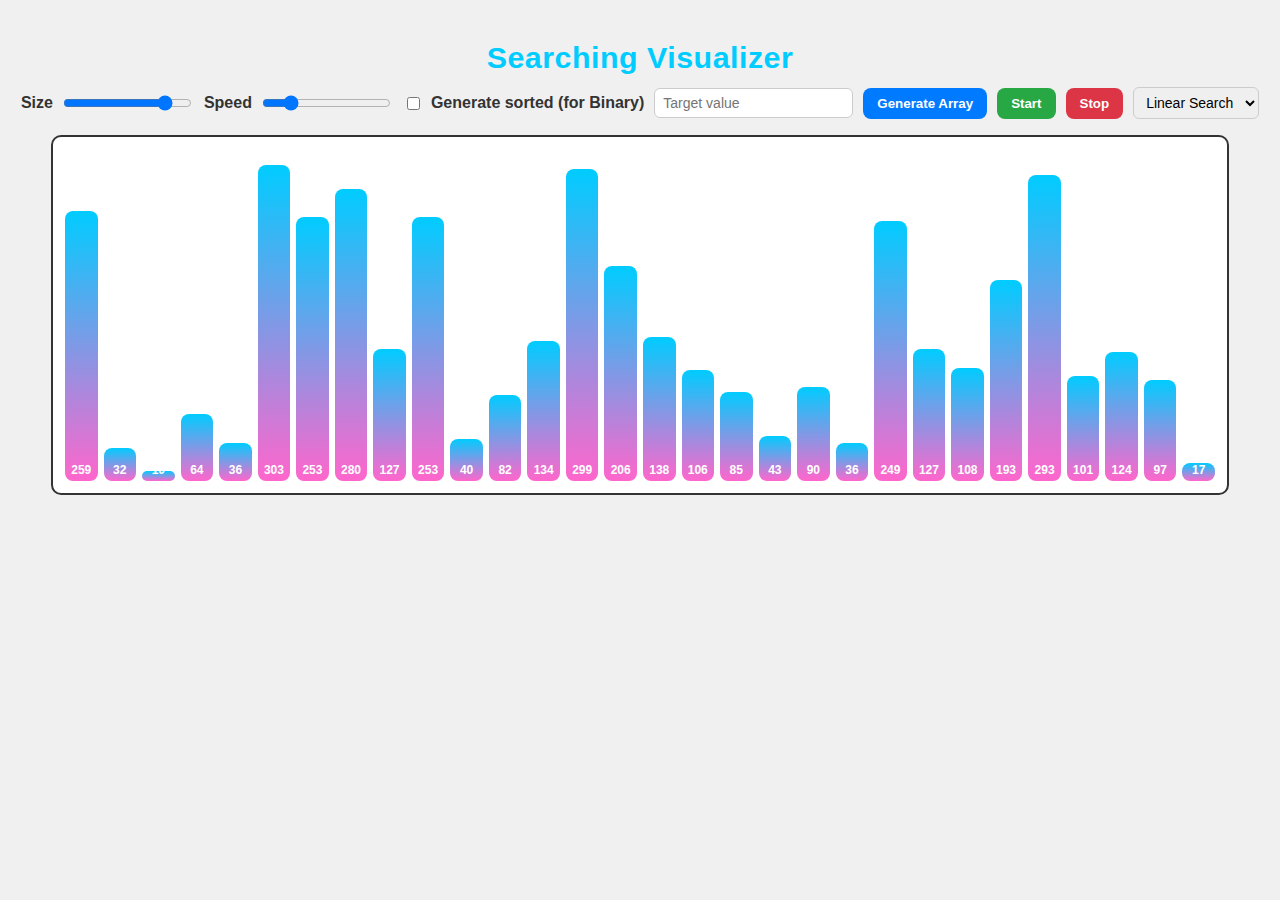
<file: Searching/searching.html>
<!doctype html>
<html lang="en">
<head>
  <meta charset="utf-8" />
  <meta name="viewport" content="width=device-width,initial-scale=1" />
  <title>Searching Visualizer</title>
  <link rel="stylesheet" href="searching.css" />
</head>
<body>
  <header>
    <h1>Searching Visualizer</h1>
  </header>

  <div class="controls">
    <div class="slider-row">
      <label for="size">Size
        <input id="size" type="range" min="5" max="60" value="30">
      </label>

      <label for="speed">Speed
        <input id="speed" type="range" min="1" max="50" value="10">
      </label>

      <label for="sortedToggle" class="small">
        <input id="sortedToggle" type="checkbox"> Generate sorted (for Binary)
      </label>
    </div>

    <div class="button-row">
      <input id="target" type="number" placeholder="Target value" />
      <button id="generateBtn" class="btn generate">Generate Array</button>
      <button id="startBtn" class="btn start">Start</button>
      <button id="stopBtn" class="btn stop">Stop</button>

      <select id="algorithm">
        <option value="linear">Linear Search</option>
        <option value="binary">Binary Search</option>
      </select>
    </div>
  </div>

  <div id="bars" class="bar-container" aria-live="polite"></div>

  <script src="searching.js"></script>
</body>
</html>
</file>
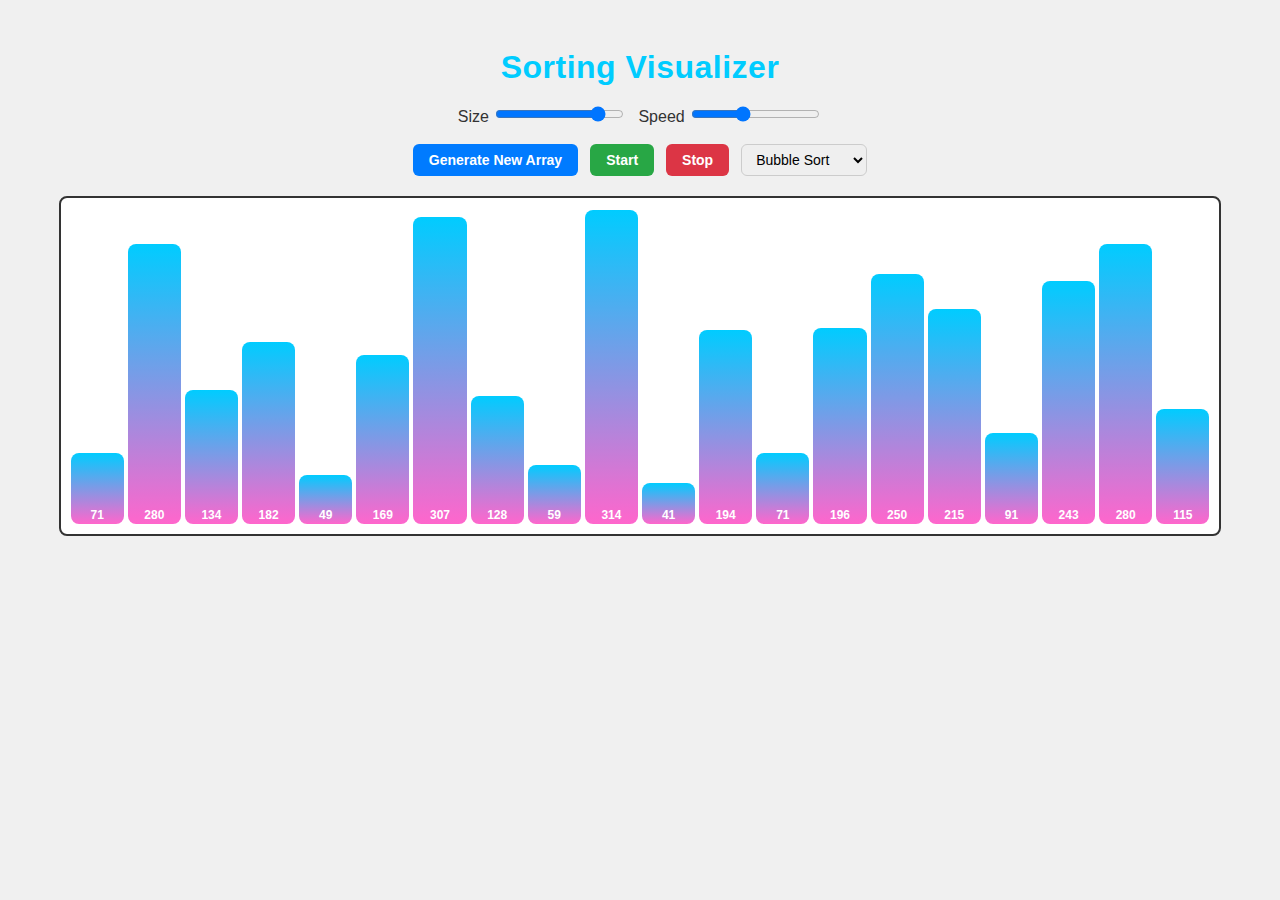
<file: sorting/sorting.html>
<!DOCTYPE html>
<html lang="en">
  <head>
    <meta charset="utf-8" />
    <meta name="viewport" content="width=device-width,initial-scale=1" />
    <title>Sorting Visualizer</title>
    <link rel="stylesheet" href="sorting.css" />
  </head>
  <body>
    <header><h1>Sorting Visualizer</h1></header>

    <div class="controls">
      <div class="slider-row">
        <label>
          Size <input type="range" id="size" min="5" max="100" value="30" />
        </label>
        <label>
          Speed <input type="range" id="speed" min="1" max="50" value="20" />
        </label>
      </div>

      <div class="button-row">
        <button id="generateBtn" class="btn generate">
          Generate New Array
        </button>
        <button id="startBtn" class="btn start">Start</button>
        <button id="stopBtn" class="btn stop">Stop</button>
        <select id="algorithm">
          <option value="bubble">Bubble Sort</option>
          <option value="insertion">Insertion Sort</option>
          <option value="merge">Merge Sort</option>
          <option value="quick">Quick Sort</option>
        </select>
      </div>
    </div>

    <div id="bars" class="bar-container" aria-live="polite"></div>

    <script src="sorting.js"></script>
  </body>
</html>
</file>
<file: Searching/searching.css>
:root {
  --container-height: 360px;
}

* { box-sizing: border-box; }

body {
  margin: 0;
  padding: 20px;
  background: #f0f0f0;
  font-family: Arial, sans-serif;
  color: #333;
  text-align: center;
  -webkit-tap-highlight-color: transparent;
}

header h1 {
  color: #00ccff;
  margin-bottom: 12px;
  font-size: 1.9rem;
  letter-spacing: 0.5px;
}

/* Controls layout */
.controls {
  display: flex;
  flex-wrap: wrap;
  justify-content: center;
  gap: 10px;
  margin-bottom: 16px;
}

.slider-row, .button-row {
  display: flex;
  gap: 10px;
  align-items: center;
}

.slider-row label, .button-row label {
  display: flex;
  gap: 8px;
  align-items: center;
  font-weight: 600;
}

input[type="range"] { cursor: pointer; }

/* Buttons */
.btn {
  padding: 8px 14px;
  border-radius: 8px;
  border: none;
  color: #fff;
  font-weight: 700;
  cursor: pointer;
}

.btn.generate { background: #007bff; }
.btn.generate:hover { background: #0069d9; }

.btn.start { background: #28a745; }
.btn.start:hover { background: #218838; }

.btn.stop { background: #dc3545; }
.btn.stop:hover { background: #c82333; }

select, input[type="number"] {
  padding: 6px 8px;
  border-radius: 6px;
  border: 1px solid #ccc;
  font-size: 14px;
}

/* Chart container */
.bar-container {
  margin: 0 auto;
  width: 95%;
  max-width: 1200px;
  height: var(--container-height);
  max-height: 70vh;
  padding: 12px;
  border-radius: 10px;
  border: 2px solid #333;
  background: #fff;
  display: flex;
  gap: 6px;
  align-items: flex-end;
  justify-content: space-between;
  overflow: hidden;
}

/* Bars default (desktop vertical) */
.bar {
  display: flex;
  align-items: flex-end;
  justify-content: center;
  border-radius: 8px;
  background: linear-gradient(180deg, #00ccff, #ff66cc);
  color: #fff;
  font-weight: 700;
  padding: 4px 2px;
  transition: all 160ms ease;
  min-width: 6px;
}

/* State highlights */
.compare { outline: 2px solid rgba(255,80,80,0.9); box-shadow: 0 0 8px rgba(255,80,80,0.2); }
.found   { background: #00ff66 !important; color: #000 !important; box-shadow: none; }
.mid     { outline: 2px solid rgba(255,205,0,0.95); box-shadow: 0 0 8px rgba(255,205,0,0.2); }

/* Mobile layout: horizontal pill bars */
@media (max-width: 768px) {
  .controls { gap: 8px; }
  .slider-row, .button-row { width: 100%; justify-content: center; flex-wrap: wrap; }

  .bar-container {
    flex-direction: column;
    align-items: flex-start;
    height: auto;
    max-height: 70vh;
    overflow-y: auto;
    padding: 10px;
    gap: 8px;
  }

  .bar {
    height: 36px;
    justify-content: flex-end;
    padding-right: 12px;
    font-size: 14px;
    border-radius: 18px;
  }
}
</file>
<file: sorting/sorting.css>
:root {
  --container-height: 340px;
}

* {
  box-sizing: border-box;
}

body {
  background: #f0f0f0;
  color: #333;
  font-family: Arial, sans-serif;
  text-align: center;
  padding: 20px;
  -webkit-tap-highlight-color: transparent;
}

header h1 {
  margin-bottom: 14px;
  color: #00ccff;
  letter-spacing: 0.5px;
}

/* ---------------- Controls ---------------- */
.controls {
  display: flex;
  flex-wrap: wrap;
  justify-content: center;
  align-items: center;
  gap: 10px;
  margin-bottom: 16px;
}

.controls > * {
  margin: 4px;
}

.slider-row {
  display: flex;
  justify-content: center;
  gap: 12px;
  flex-wrap: nowrap;
  width: 100%;
}

.button-row {
  display: flex;
  justify-content: center;
  gap: 12px;
  flex-wrap: wrap;
  width: 100%;
}

/* Sliders */
input[type="range"] {
  cursor: pointer;
}

/* Buttons */
.btn {
  padding: 8px 16px;
  border: none;
  border-radius: 6px;
  font-size: 14px;
  font-weight: 600;
  cursor: pointer;
  transition: background 0.25s ease, transform 0.15s ease;
  color: #fff;
}

.btn:hover {
  transform: translateY(-2px);
}

.btn.generate {
  background: #007bff; /* blue */
}
.btn.generate:hover {
  background: #0069d9;
}

.btn.start {
  background: #28a745; /* green */
}
.btn.start:hover {
  background: #218838;
}

.btn.stop {
  background: #dc3545; /* red */
}
.btn.stop:hover {
  background: #c82333;
}

/* Dropdown */
.controls select {
  padding: 6px 10px;
  border-radius: 6px;
  border: 1px solid #ccc;
  font-size: 14px;
}

/* ---------------- Bars ---------------- */
.bar-container {
  margin: 0 auto;
  max-width: 95%;
  height: var(--container-height);
  border: 2px solid #333;
  padding: 10px;
  background: #fff;
  border-radius: 8px;
  overflow: hidden;
  display: flex;
  gap: 4px;
  align-items: flex-end;
  justify-content: space-between;
}

/* bars (desktop defaults) */
.bar {
  border-radius: 8px;
  transition: all 120ms ease;
  display: flex;
  align-items: flex-end;
  justify-content: center;
  font-size: 12px;
  color: #fff;
  font-weight: 600;
  padding: 2px;
  flex: 1;
  min-width: 4px;
  background: linear-gradient(180deg, #00ccff, #ff66cc);
}

/* highlights */
.is-compare {
  background: #ff5a5a !important;
  color: #fff !important;
}
.is-pivot {
  background: #ffd54f !important;
  color: #000 !important;
}
.is-sorted {
  background: #00ff66 !important;
  color: #000 !important;
}

/* ---------------- Responsive ---------------- */
@media (max-width: 768px) {
  .controls {
    flex-direction: column;
    gap: 12px;
  }

  .slider-row {
    display: flex;
    justify-content: center;
    gap: 12px;
    flex-wrap: nowrap;
    width: 100%;
  }

  .button-row {
    display: flex;
    justify-content: center;
    gap: 12px;
    flex-wrap: wrap;
    width: 100%;
  }

  .bar-container {
    flex-direction: column;
    align-items: flex-start;
    justify-content: center;
    height: auto;
    max-height: 70vh;
    overflow-y: auto;
  }

  .bar {
    height: 35px;
    border-radius: 20px;
    justify-content: flex-end;
    padding-right: 10px;
    font-size: 14px;
  }
}
</file>
